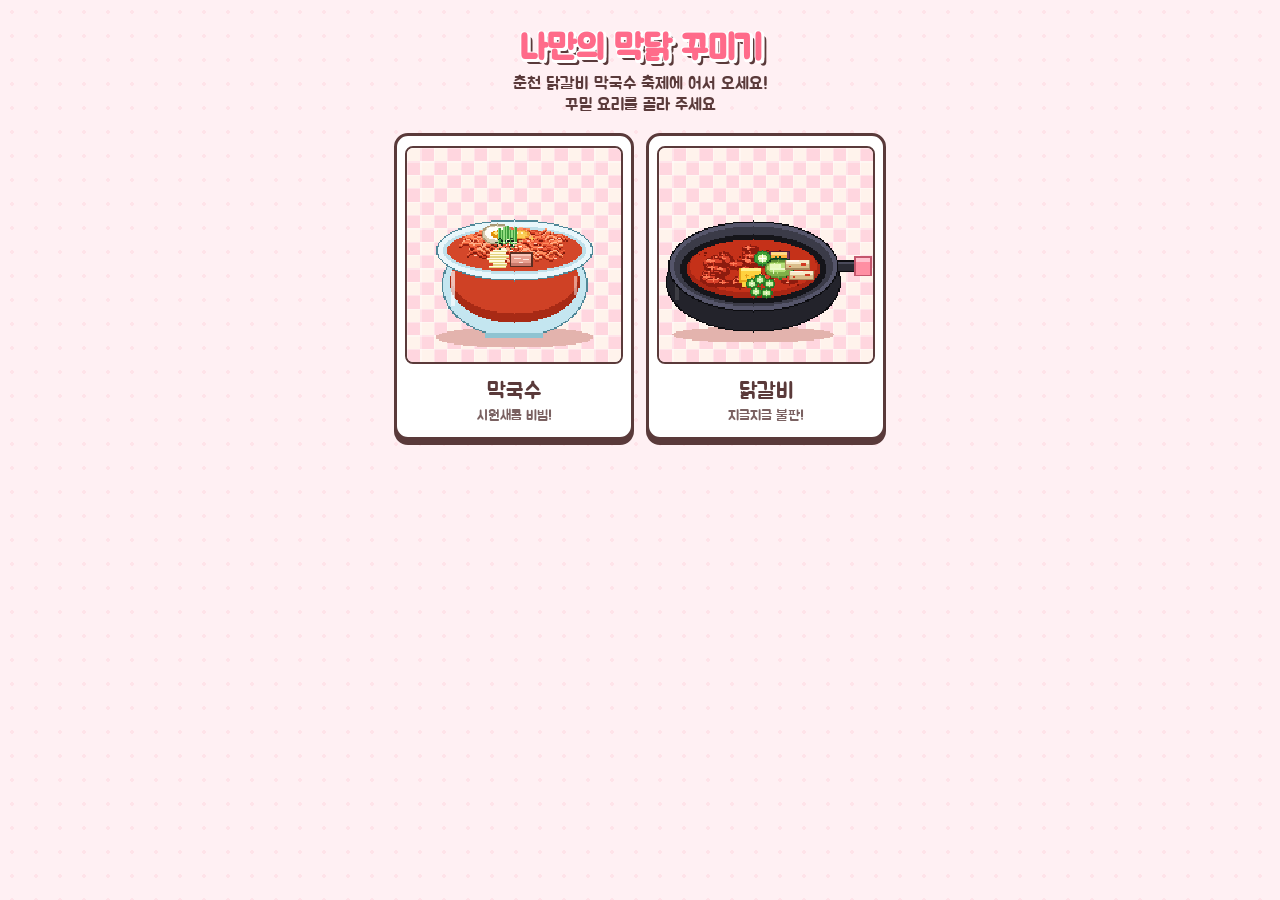
<file: public/assets/aistudio/___________886ce37c.html>
<!DOCTYPE html>
<html lang="ko">
<head>
<meta charset="utf-8">
<meta name="viewport" content="width=device-width, initial-scale=1, viewport-fit=cover">
<title>나만의 막닭 꾸미기</title>
<link href="https://fonts.googleapis.com/css2?family=Jua&display=swap" rel="stylesheet">
<style>
:root{--bg:#fff0f3;--card:#ffffff;--ink:#5a3a3a;--line:#5a3a3a;--pink:#ff8fa3;--mint:#8fe3c8;--yel:#ffd966;
box-sizing:border-box;padding-top:env(safe-area-inset-top,0px);padding-bottom:env(safe-area-inset-bottom,0px)}
@media (prefers-color-scheme:dark){:root:not([data-theme="light"]){--bg:#2a2030;--card:#3b2f45;--ink:#ffeede;--line:#140b18}}
:root[data-theme="dark"]{--bg:#2a2030;--card:#3b2f45;--ink:#ffeede;--line:#140b18}
html{scroll-padding-top:env(safe-area-inset-top,0px)}
*{box-sizing:border-box}
body{margin:0;background:var(--bg);color:var(--ink);font-family:'Jua','Apple SD Gothic Neo','Malgun Gothic',sans-serif;min-height:100vh;background-image:radial-gradient(circle,#ff8fa322 2px,transparent 2px);background-size:24px 24px}
main{max-width:520px;margin:0 auto;padding:16px 14px 40px;text-align:center}
section{display:none}section.on{display:block}
h1{font-size:34px;margin:14px 0 4px;color:#ff6b8a;line-height:1.15;text-shadow:3px 3px 0 #fff,-1px -1px 0 #fff,3px 0 0 #fff,0 3px 0 #fff,5px 5px 0 var(--line)}
h2{font-size:24px;margin:6px 0 12px}
p.sub{margin:0 0 18px;font-size:17px}
.btn{font:inherit;font-size:18px;color:#5a3a3a;background:var(--yel);border:3px solid var(--line);border-radius:10px;padding:9px 16px;cursor:pointer;box-shadow:0 4px 0 var(--line);transition:transform .08s,box-shadow .08s}
.btn:active{transform:translateY(3px);box-shadow:0 1px 0 var(--line)}
.btn:focus-visible,.card:focus-visible,.tp:focus-visible{outline:3px dashed #ff6b8a;outline-offset:3px}
.btn.pink{background:var(--pink)}.btn.mint{background:var(--mint)}.btn.gray{background:#e9dfe6}
.btn.big{font-size:22px;padding:12px 22px}.btn.wide{width:100%;max-width:340px}
.row{display:flex;gap:10px;justify-content:center;flex-wrap:wrap;margin:14px 0}
.dishes{display:grid;grid-template-columns:1fr 1fr;gap:12px}
.card{font:inherit;color:var(--ink);background:var(--card);border:3px solid var(--line);border-radius:14px;box-shadow:0 5px 0 var(--line);padding:10px 8px 12px;cursor:pointer;transition:transform .1s}
.card:hover{transform:translateY(-3px) rotate(-1deg)}
.card canvas{width:100%;aspect-ratio:1;image-rendering:pixelated;border-radius:8px;border:2px solid var(--line)}
.card b{display:block;font-size:22px;margin-top:8px;font-weight:400}.card span{font-size:14px;opacity:.8}
.stage{width:min(320px,90vw);aspect-ratio:1;margin:0 auto;border:4px solid var(--line);border-radius:14px;box-shadow:0 5px 0 var(--line);overflow:hidden;background:#fff}
.stage canvas{width:100%;height:100%;display:block;image-rendering:pixelated}
.pop{animation:pop .22s}@keyframes pop{50%{transform:scale(1.03)}}
@media (prefers-reduced-motion:reduce){.pop{animation:none}.card:hover{transform:none}}
.count{margin:12px 0 4px;font-size:17px}
.tps{display:grid;grid-template-columns:repeat(auto-fill,minmax(96px,1fr));gap:10px;margin:10px 0}
.tp{font:inherit;font-size:15px;color:var(--ink);background:var(--card);border:3px solid var(--line);border-radius:10px;box-shadow:0 3px 0 var(--line);padding:6px 2px 7px;cursor:pointer;position:relative}
.tp:active{transform:translateY(2px);box-shadow:0 1px 0 var(--line)}
.tp canvas{width:64px;height:64px;image-rendering:pixelated;display:block;margin:0 auto 2px;background:#fff1e4;border-radius:6px}
.tp i{position:absolute;top:-8px;right:-6px;background:#ff6b8a;color:#fff;border:2px solid var(--line);border-radius:10px;min-width:22px;font-style:normal;font-size:13px;line-height:18px}
.msg{font-size:20px;margin:16px 0 4px}.sum{font-size:15px;opacity:.85;margin:0 auto;max-width:360px}
.col{display:flex;flex-direction:column;align-items:center;gap:12px;margin:16px 0}
#modal{position:fixed;inset:0;background:#000b;display:none;align-items:center;justify-content:center;z-index:20;padding:16px}
#modal.on{display:flex}
#modal .box{background:var(--card);border:4px solid var(--line);border-radius:16px;padding:14px;max-width:420px;width:100%;text-align:center}
#modal img{max-width:100%;max-height:58vh;border-radius:8px;border:2px solid var(--line);-webkit-touch-callout:default;user-select:auto}
#modal p{margin:10px 0;font-size:17px}
#toast{position:fixed;left:50%;bottom:calc(24px + env(safe-area-inset-bottom,0px));transform:translate(-50%,20px);background:var(--line);color:#fff;padding:10px 18px;border-radius:20px;font-size:17px;opacity:0;pointer-events:none;transition:.25s;z-index:30}
#toast.on{opacity:1;transform:translate(-50%,0)}
</style>
</head>
<body>
<main>
<section id="s-home" class="on">
  <h1>나만의 막닭 꾸미기</h1>
  <p class="sub">춘천 닭갈비 막국수 축제에 어서 오세요!<br>꾸밀 요리를 골라 주세요</p>
  <div class="dishes">
    <button class="card" data-dish="mak"><canvas id="h-mak" width="160" height="160"></canvas><b>막국수</b><span>시원새콤 비빔!</span></button>
    <button class="card" data-dish="dak"><canvas id="h-dak" width="160" height="160"></canvas><b>닭갈비</b><span>지글지글 불판!</span></button>
  </div>
</section>

<section id="s-make">
  <h2 id="mk-title"></h2>
  <div class="stage"><canvas id="cv" width="160" height="160"></canvas></div>
  <div class="count" id="cnt"></div>
  <div class="tps" id="tps"></div>
  <div class="row">
    <button class="btn gray" id="undo">↩ 뒤로가기</button>
    <button class="btn gray" id="clear">싹 비우기</button>
    <button class="btn pink big" id="done">완성!</button>
  </div>
  <button class="btn" id="home1">처음으로</button>
</section>

<section id="s-result">
  <h2>짜잔! 완성이에요</h2>
  <div class="stage"><canvas id="cv2" width="160" height="160"></canvas></div>
  <div class="msg" id="rmsg"></div>
  <p class="sum" id="rsum"></p>
  <div class="col">
    <button class="btn mint big wide" id="save">내 휴대폰에 저장</button>
    <button class="btn pink big wide" id="story">인스타 스토리 공유</button>
  </div>
  <div class="row">
    <button class="btn" id="again">다시 꾸미기</button>
    <button class="btn" id="edit">이어서 꾸미기</button>
    <button class="btn gray" id="home2">처음으로</button>
  </div>
</section>
</main>

<div id="modal" role="dialog" aria-modal="true"><div class="box">
  <img id="m-img" alt="완성한 막닭 이미지">
  <p id="m-txt"></p>
  <button class="btn" id="m-close">닫기</button>
</div></div>
<div id="toast" role="status"></div>

<script>
var N=160,g;
function P(x,y,w,h,c){g.fillStyle=c;g.fillRect(Math.round(x),Math.round(y),w,h)}
function ell(cx,cy,rx,ry,c,ol){cx=Math.round(cx);cy=Math.round(cy);rx=Math.max(1,Math.round(rx));ry=Math.max(1,Math.round(ry));if(ol)ell(cx,cy,rx+1,ry+1,ol);for(var d=-ry;d<=ry;d++){var h=Math.round(rx*Math.sqrt(1-d*d/(ry*ry)));P(cx-h,cy+d,2*h+1,1,c)}}
function sh(cx,cy,rx,ry,b,hi,lo,ol){ell(cx,cy,rx,ry,lo,ol);ell(cx-1,cy-1,rx-2,ry-2,b);ell(cx-rx*.35,cy-ry*.4,rx*.35,ry*.28,hi)}
function rng(a){return function(){a|=0;a=a+0x6D2B79F5|0;var t=Math.imul(a^a>>>15,1|a);t=t+Math.imul(t^t>>>7,61|t)^t;return((t^t>>>14)>>>0)/4294967296}}
function j(s,i){var v=Math.sin((s*97+i)*12.9898)*43758.5453;return v-Math.floor(v)}
function strand(x,y,len,ph,b,hi,lo,t){for(var i=0;i<len;i++){var yy=y+Math.round(Math.sin(i*.45+ph)*2);P(x+i,yy+t,1,1,lo);P(x+i,yy,1,t,b);P(x+i,yy,1,1,hi)}}
function dots(x,y,s,n,sp,cols){for(var i=0;i<n;i++)P(x+(j(s,i)-.5)*sp*2,y+(j(s,i+50)-.5)*sp,j(s,i+9)>.5?2:1,1,cols[i%cols.length])}
function bars(x,y,s,hi,lo){var v=s>.5;for(var i=0;i<7;i++){var o=Math.round((j(s,i)-.5)*4),L=10+Math.round(j(s,i+20)*4);if(v){P(x-7+i*2,y-L/2+o,1,L,hi);P(x-6+i*2,y-L/2+o,1,L,lo)}else{P(x-L/2+o,y-7+i*2,L,1,hi);P(x-L/2+o,y-6+i*2,L,1,lo)}}}
function ring(x,y){ell(x,y,5,5,'#3e9e36','#24692a');ell(x,y,3,3,'#dcf4b2');P(x-2,y,5,1,'#fff');P(x,y-2,1,5,'#fff');P(x-1,y-1,1,1,'#f4e68a')}
function stick(x,y){P(x-9,y-3,19,7,'#a88a5c');P(x-8,y-3,17,6,'#d9bd8a');P(x-8,y-3,17,3,'#f8e8c8');P(x-7,y-3,9,1,'#fffaf0');P(x+3,y-1,4,2,'#d23a22');P(x-6,y+1,2,1,'#d23a22')}

var S={
oil:function(x,y){ell(x,y,10,4,'#f2b930aa');ell(x,y,8,3,'#ffd75acc');ell(x-3,y-1,4,1,'#fff7c8');P(x+4,y-1,2,1,'#fff7c8');ell(x+12,y+3,2,1,'#ffd75acc');ell(x-12,y-2,2,1,'#ffd75acc')},
nori:function(x,y,s){dots(x,y,s,26,9,['#16301f','#244a2f','#0f2016'])},
sesame:function(x,y,s){dots(x,y,s,18,8,['#fff6dc','#fff6dc','#d9b27a','#fffaf0'])},
egg:function(x,y){sh(x,y,10,7,'#fffdf6','#ffffff','#d8cbb0','#a89874');sh(x,y,4,3,'#ffc21f','#ffe680','#e08f0a')},
cuc:function(x,y,s){bars(x,y,s,'#8fdc7e','#3f9f3f')},
pear:function(x,y,s){bars(x,y,s,'#fffbe0','#e3d27e')},
pyeon:function(x,y){P(x-8,y-5,17,11,'#5a2e22');P(x-7,y-4,15,9,'#e8a090');P(x-7,y-4,15,2,'#f6c5b8');P(x-7,y+3,15,2,'#c97a6c');P(x-5,y-1,5,1,'#fbe3da');P(x+2,y,4,1,'#fbe3da');P(x-1,y+2,3,1,'#fbe3da')},
cake:function(x,y){stick(x-1,y-4);stick(x+2,y+4)},
cheese:function(x,y){P(x-8,y-5,16,11,'#e8a21a');P(x-7,y-5,15,9,'#ffd23f');P(x-7,y-5,15,2,'#fff08a');ell(x-3,y,1,1,'#e8a21a');ell(x+3,y+1,2,1,'#e8a21a');P(x-6,y+5,3,4,'#ffd23f');P(x+3,y+5,2,3,'#ffd23f')},
potato:function(x,y){P(x-8,y-6,16,13,'#4e1d38');P(x-7,y-5,14,11,'#7c3358');P(x-6,y-5,12,8,'#ffb13d');P(x-6,y-5,12,2,'#ffd985');P(x-5,y-1,3,1,'#f09a1f');P(x+1,y,3,1,'#f09a1f');P(x-7,y+3,14,1,'#a04a76')},
udon:function(x,y){for(var i=0;i<5;i++)strand(x-9,y-6+i*3,18,i*1.3,'#fffaf0','#ffffff','#d9c9a6',2)},
cabbage:function(x,y){sh(x,y,9,6,'#b6e07a','#e8f8bd','#7fb148','#5f8f33');P(x-6,y,12,1,'#eafbc7');P(x+1,y-3,1,3,'#eafbc7');P(x-4,y+1,1,3,'#eafbc7')},
perilla:function(x,y){sh(x,y,9,7,'#2f8f3f','#62cc6e','#17552a','#0f3a1c');P(x-8,y,16,1,'#a6ec9f');P(x-3,y-3,1,2,'#a6ec9f');P(x+2,y+1,1,3,'#a6ec9f');P(x,y+7,2,3,'#2a7a2b')},
scallion:function(x,y){[[-8,-2],[-2,-5],[5,-2],[-5,4],[3,5]].forEach(function(r){var a=x+r[0],b=y+r[1];ell(a,b,3,3,'#3f9e35','#2a6f25');ell(a,b,2,2,'#cdeea6');P(a,b,1,1,'#f8fde8')})},
minari:function(x,y){for(var i=0;i<5;i++){strand(x-10,y-6+i*3,20,i*1.1,'#3c9a3a','#8ee07f','#256a28',1);ell(x+10,y-6+i*3,2,1,'#7fd37a')}},
pepper:function(x,y,s){dots(x,y,s,34,9,['#e0301a','#8a1408','#ff6a3d','#b01c0c'])},
chili:function(x,y){ring(x-5,y-2);ring(x+5,y+3)}
};

var DISH={
mak:{name:'막국수',reg:{cx:80,cy:73,rx:40,ry:11},tops:[['oil','들기름'],['nori','김가루'],['sesame','깨'],['egg','삶은 달걀'],['cuc','채 썬 오이'],['pear','채 썬 배'],['pyeon','편육']]},
dak:{name:'닭갈비',reg:{cx:70,cy:90,rx:38,ry:14},tops:[['cake','떡사리'],['cheese','치즈'],['potato','고구마'],['udon','우동사리'],['cabbage','양배추'],['perilla','깻잎'],['scallion','대파'],['minari','미나리'],['pepper','고춧가루'],['chili','청양고추']]}
};
var NAMES={};Object.keys(DISH).forEach(function(k){DISH[k].tops.forEach(function(t){NAMES[t[0]]=t[1]})});

function bg(){for(var y=0;y<16;y++)for(var x=0;x<16;x++){P(x*10,y*10,10,10,(x+y)%2?'#ffd6df':'#fff3ec');P(x*10,y*10,10,1,'#ffffff55');P(x*10,y*10,1,10,'#ffffff55')}}
function bowl(){var r=rng(7),a,d,i,L=[];
  ell(80,141,58,8,'#e3b3ad');ell(80,102,53,38,'#c4e6f0','#4f8797');P(58,138,44,4,'#8fc3d1');
  ell(80,100,48,30,'#a82a15');ell(80,96,47,27,'#cf4125');
  P(33,92,3,26,'#ffffffaa');P(33,88,3,2,'#ffffffaa');P(125,96,2,14,'#ffffff77');
  ell(80,76,57,22,'#e9f7fb','#4f8797');ell(80,76,53,18,'#bfe0ea');ell(80,76,50,16,'#d4472a');
  var pal=[['#e0502e','#ff8d5e','#962212'],['#d13d22','#f26a45','#7e1a0d'],['#ee6a3c','#ffb089','#a8301a']];
  for(i=0;i<130;i++){a=r()*6.283;d=Math.sqrt(r())*.85;L.push([80+Math.cos(a)*42*d-6,73+Math.sin(a)*13*d-(1-d)*7,10+Math.floor(r()*8),r()*6,pal[i%3]])}
  L.sort(function(p,q){return p[1]-q[1]}).forEach(function(s){strand(s[0],s[1],s[2],s[3],s[4][0],s[4][1],s[4][2],2)});
  for(i=0;i<16;i++)P(44+r()*70,64+r()*20,2,1,'#ffc9b0')}
function pan(){var r=rng(11),a,d,i,L=[];
  P(124,84,26,9,'#0c0c10');P(125,85,24,7,'#2a2a33');P(125,85,24,2,'#4a4a5a');P(146,81,13,15,'#c4566d');P(147,82,11,13,'#ff8fa3');P(147,82,11,3,'#ffc2cf');
  ell(70,139,60,6,'#e3b3ad');
  ell(70,100,64,36,'#23232b','#0c0c10');P(12,98,3,16,'#ffffff1f');
  ell(70,88,62,33,'#55556a','#0c0c10');ell(70,88,59,30,'#3b3b48');ell(70,90,54,26,'#15151a');
  ell(70,90,49,22,'#a82614');ell(70,88,47,20,'#c53119');
  for(i=0;i<28;i++){a=r()*6.283;d=Math.sqrt(r());L.push([70+Math.cos(a)*40*d,90+Math.sin(a)*15*d,5+r()*3,3+r()*2])}
  L.sort(function(p,q){return p[1]-q[1]}).forEach(function(c){sh(c[0],c[1],c[2],c[3],'#d9422a','#ff7d58','#8d1b0e')});
  for(i=0;i<34;i++)P(30+r()*80,76+r()*26,1+(i%2),1,i%3?'#7a1308':'#ff9a78')}
function sparkle(x,y){P(x,y-4,1,9,'#fff7a8');P(x-4,y,9,1,'#fff7a8');P(x-1,y-1,3,3,'#fff');P(x-2,y-2,1,1,'#ffe36b');P(x+2,y+2,1,1,'#ffe36b')}
function steam(){[[48,10],[70,4],[92,12]].forEach(function(p,k){for(var i=0;i<16;i++)P(p[0]+Math.round(Math.sin(i*.7+k)*3),p[1]+i*2,3,2,i%4<3?'#ffffffcc':'#ffffff66')})}

function place(dish,t,r){var R=DISH[dish].reg,a=r()*6.283,d=Math.sqrt(r());return{t:t,x:R.cx+Math.cos(a)*R.rx*d,y:R.cy+Math.sin(a)*R.ry*d,s:r()}}
function scene(ctx,dish,items,fancy){g=ctx;g.clearRect(0,0,N,N);bg();
  dish==='mak'?bowl():pan();
  items.map(function(o,i){return[o,i]}).sort(function(a,b){return a[0].y-b[0].y||a[1]-b[1]}).forEach(function(e){S[e[0].t](Math.round(e[0].x),Math.round(e[0].y),e[0].s)});
  if(fancy){if(dish==='dak')steam();[[16,16],[144,20],[16,146],[146,142],[80,12]].forEach(function(p){sparkle(p[0],p[1])})}}

var $=function(i){return document.getElementById(i)};
var cur=null,items=[],MAX=36;
function show(id){document.querySelectorAll('section').forEach(function(s){s.classList.toggle('on',s.id===id)});window.scrollTo(0,0)}
var tt;function toast(m){var t=$('toast');t.textContent=m;t.classList.add('on');clearTimeout(tt);tt=setTimeout(function(){t.classList.remove('on')},1800)}

(function(){var r=rng(5);
 scene($('h-mak').getContext('2d'),'mak',['egg','nori','cuc','pyeon','sesame','pear','oil'].map(function(t){return place('mak',t,r)}),false);
 scene($('h-dak').getContext('2d'),'dak',['cake','cheese','cabbage','chili','perilla','scallion','potato'].map(function(t){return place('dak',t,r)}),false)})();

function render(){scene($('cv').getContext('2d'),cur,items,false);
  $('cnt').textContent=items.length?'올린 재료 '+items.length+'개 / '+MAX+'개':'재료를 하나씩 눌러서 올려 보세요!';
  var c={};items.forEach(function(o){c[o.t]=(c[o.t]||0)+1});
  document.querySelectorAll('.tp').forEach(function(b){var n=c[b.dataset.t]||0,i=b.querySelector('i');if(n){if(!i){i=document.createElement('i');b.appendChild(i)}i.textContent=n}else if(i)i.remove()})}
function pop(){var s=$('cv').parentNode;s.classList.remove('pop');void s.offsetWidth;s.classList.add('pop')}
function start(d,keep){cur=d;if(!keep)items=[];$('mk-title').textContent=DISH[d].name+' 꾸미기';
  var box=$('tps');box.innerHTML='';
  DISH[d].tops.forEach(function(t){var b=document.createElement('button');b.className='tp';b.dataset.t=t[0];
    var c=document.createElement('canvas');c.width=32;c.height=32;b.appendChild(c);b.appendChild(document.createTextNode(t[1]));
    g=c.getContext('2d');S[t[0]](16,16,.3);
    b.onclick=function(){if(items.length>=MAX){toast('그릇이 가득 찼어요! 하나 빼 볼까요?');return}items.push(place(cur,t[0],Math.random));render();pop()};
    box.appendChild(b)});
  render();show('s-make')}
document.querySelectorAll('.card').forEach(function(c){c.onclick=function(){start(c.dataset.dish)}});
$('undo').onclick=function(){if(!items.length){toast('되돌릴 재료가 없어요');return}items.pop();render();pop()};
$('clear').onclick=function(){if(items.length){items=[];render()}};
$('home1').onclick=$('home2').onclick=function(){show('s-home')};
$('again').onclick=function(){start(cur)};
$('edit').onclick=function(){start(cur,true)};

// ---- export images (square for phone gallery, 9:16 for stories)
var ex={sq:null,st:null},FEST='춘천 닭갈비 막국수 축제';
function blobOf(c){return new Promise(function(ok){c.toBlob(ok,'image/png')})}
function T(x,t,px,y,size,fill,stroke){x.font=size+'px Jua,"Apple SD Gothic Neo","Malgun Gothic",sans-serif';x.textAlign='center';x.lineJoin='round';if(stroke){x.lineWidth=size/6;x.strokeStyle=stroke;x.strokeText(t,px,y)}x.fillStyle=fill;x.fillText(t,px,y)}
function frame(x,y0){x.imageSmoothingEnabled=false;x.fillStyle='#5a3a3a';x.fillRect(48,y0-12,984,984);x.drawImage($('cv2'),60,y0,960,960)}
async function buildExports(){ex={sq:null,st:null};
  try{await document.fonts.load('40px Jua')}catch(e){}
  var a=document.createElement('canvas');a.width=a.height=1080;var x=a.getContext('2d');
  x.fillStyle='#ffd6df';x.fillRect(0,0,1080,1080);frame(x,36);
  T(x,'나만의 막닭 꾸미기 · '+FEST,540,1056,34,'#5a3a3a');
  var b=document.createElement('canvas');b.width=1080;b.height=1920;x=b.getContext('2d');
  var gr=x.createLinearGradient(0,0,0,1920);gr.addColorStop(0,'#ffc2d1');gr.addColorStop(1,'#fff1d6');x.fillStyle=gr;x.fillRect(0,0,1080,1920);
  x.fillStyle='#ffffff66';for(var i=0;i<18;i++)for(var k=0;k<32;k++){x.beginPath();x.arc(30+i*60+(k%2)*30,30+k*60,6,0,6.3);x.fill()}
  T(x,'나만의 막닭',540,250,120,'#ff6b8a','#ffffff');T(x,'꾸미기',540,380,120,'#ff6b8a','#ffffff');
  frame(x,480);
  T(x,'나의 '+DISH[cur].name+' 완성!',540,1590,68,'#5a3a3a','#ffffff');
  T(x,FEST,540,1710,54,'#5a3a3a');
  T(x,'#춘천닭갈비막국수축제 #나만의막닭',540,1790,40,'#e0556f');
  ex.sq=await blobOf(a);ex.st=await blobOf(b)}
$('done').onclick=function(){if(!items.length){toast('재료를 하나 이상 올려 주세요!');return}
  scene($('cv2').getContext('2d'),cur,items,true);
  var c={};items.forEach(function(o){c[o.t]=(c[o.t]||0)+1});
  var CAP={mak:['시원하고 새콤달콤! 입에 침이 고여요','들기름 향이 솔솔~ 한 젓가락 어때요?'],dak:['지글지글 맛있는 소리가 들려요!','치즈 쭉~ 늘어나는 비주얼이에요']};
  $('rmsg').textContent=CAP[cur][Math.floor(Math.random()*2)];
  $('rsum').textContent=DISH[cur].name+' 토핑: '+Object.keys(c).map(function(k){return NAMES[k]+' x'+c[k]}).join(', ');
  show('s-result');buildExports()};

// ---- deliver: share sheet / download capability / long-press fallback
function openModal(blob,story){$('m-img').src=URL.createObjectURL(blob);
  $('m-txt').textContent=story?'이미지를 길게 눌러 저장한 뒤, 인스타그램 스토리에서 불러와 주세요!':'이미지를 길게 눌러 \'사진에 저장\'을 선택하면 휴대폰 갤러리에 저장돼요!';
  $('modal').classList.add('on')}
$('m-close').onclick=function(){$('modal').classList.remove('on')};
async function deliver(blob,name,story){
  if(!blob){toast('이미지를 만드는 중이에요. 잠시 후 다시 눌러 주세요');return}
  var file=null;try{file=new File([blob],name,{type:'image/png'})}catch(e){}
  var share=async function(){if(file&&navigator.canShare&&navigator.canShare({files:[file]})){await navigator.share({files:[file],title:'나만의 막닭 꾸미기',text:FEST+' #나만의막닭'});return true}return false};
  var dl=async function(){if(typeof claude==='undefined'||!claude.use)return false;var d=await claude.use('downloads');if(!d)return false;await d.save({filename:name,data:blob});return true};
  var order=story?[share,dl]:[dl,share];
  for(var i=0;i<order.length;i++){
    try{if(await order[i]()){toast(story?'공유 창에서 인스타그램을 선택해 주세요':'저장 요청을 보냈어요');return}}
    catch(e){if(e&&(e.name==='AbortError'||e.code==='declined'))return}}
  openModal(blob,story)}
$('save').onclick=function(){deliver(ex.sq,'makdak.png',false)};
$('story').onclick=function(){deliver(ex.st,'makdak-story.png',true)};
</script>
</body>
</html>
</file>
